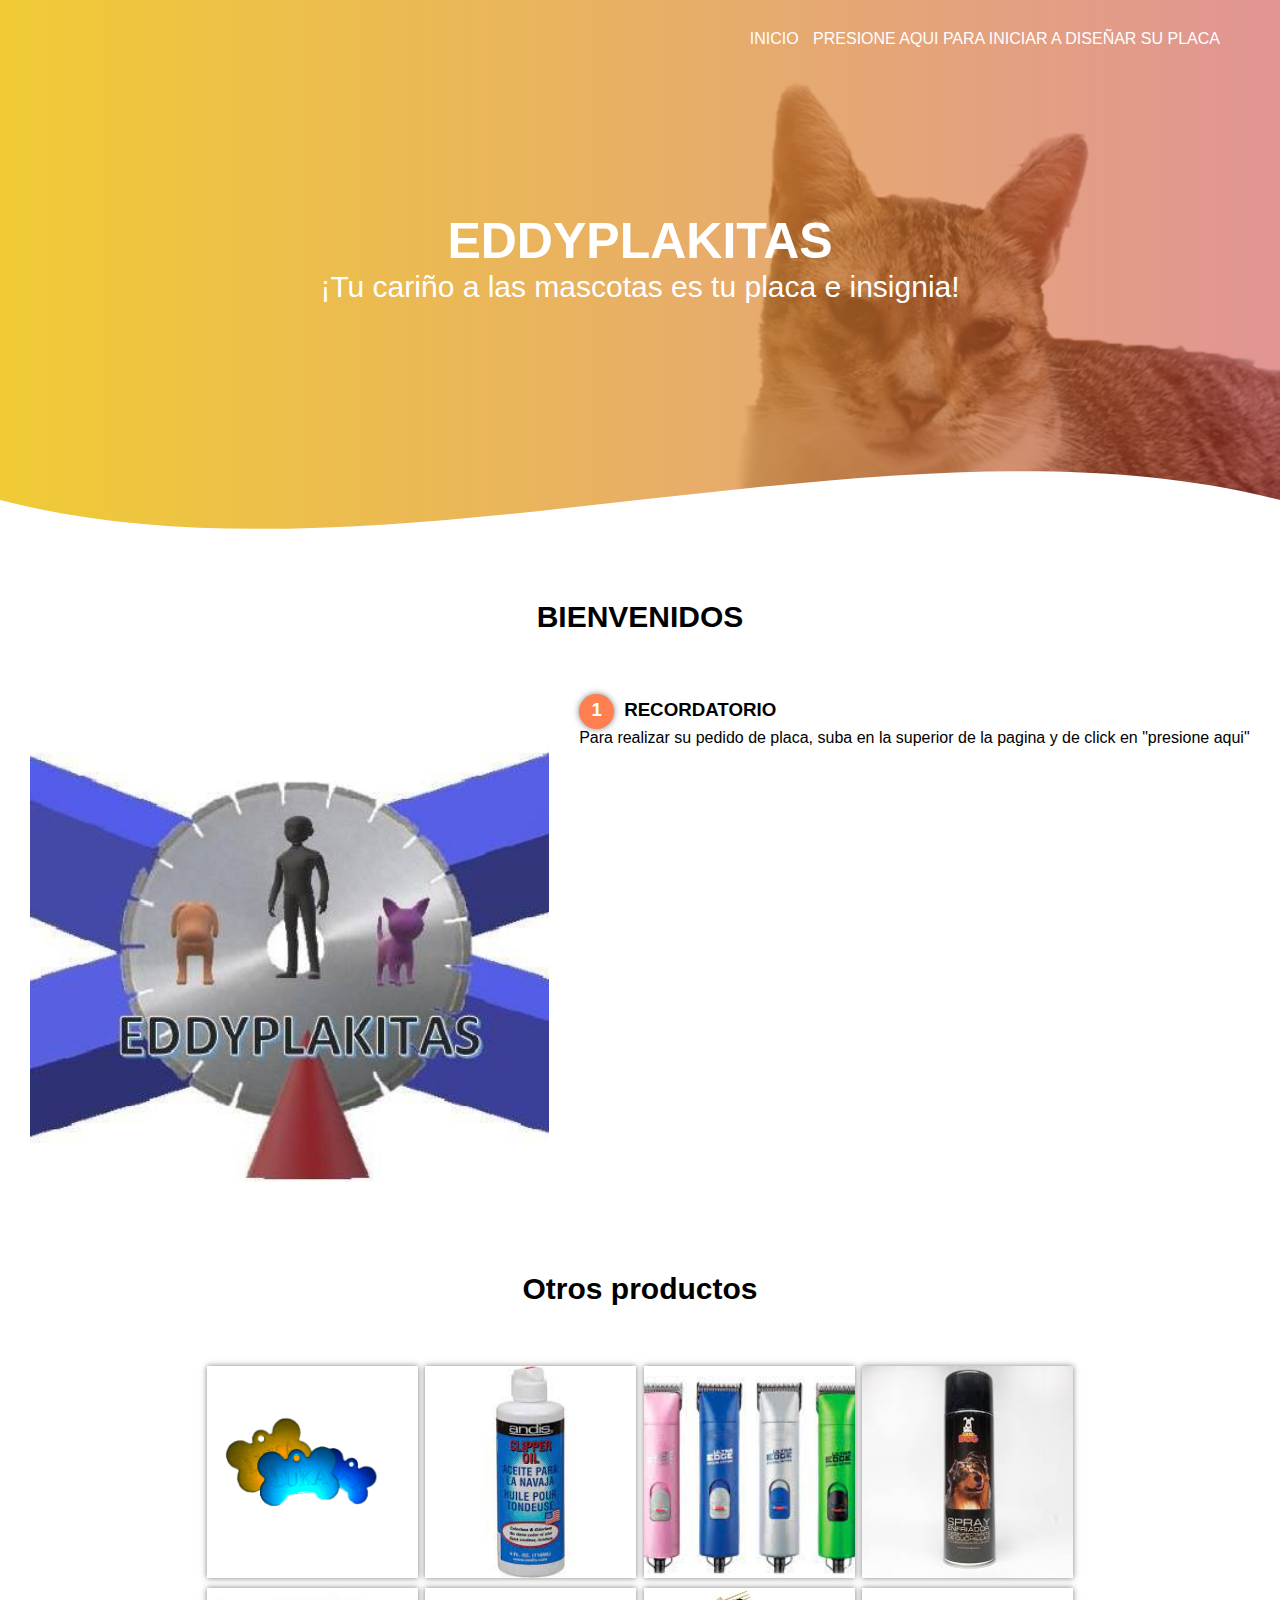
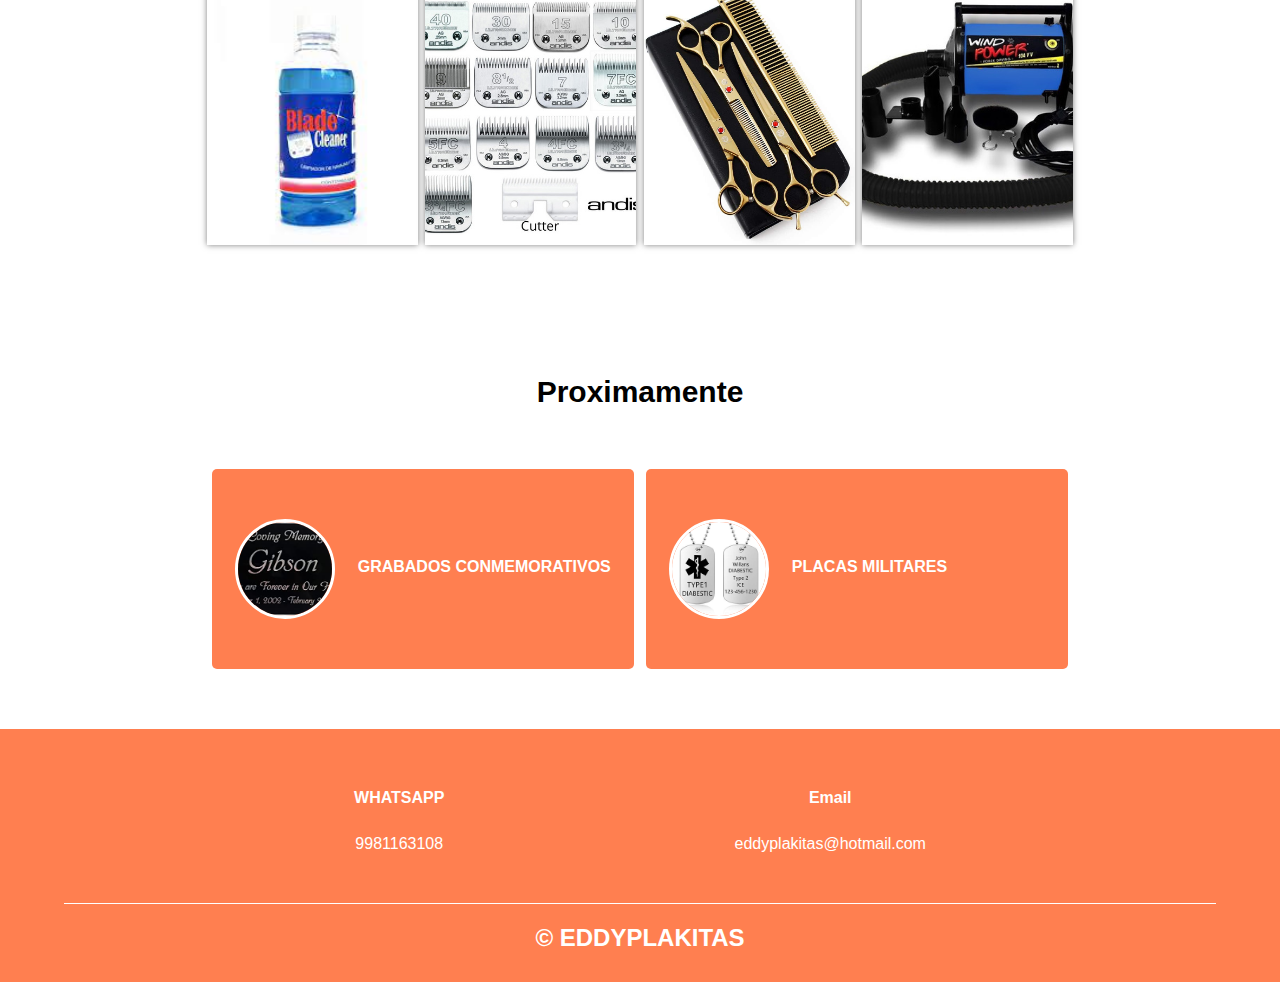
<file: index.html>
<!DOCTYPE html>
<html lang="en">
<head>
    <meta charset="UTF-8">
    <meta http-equiv="X-UA-Compatible" content="IE=edge">
    <meta name="viewport" content="width=device-width, initial-scale=1.0">
    <title>EDDYPL@KITAS</title>
    <link rel="shortcut icon" href="img/LOGO.jpg" type="image/x-icon">
    <link rel="stylesheet" href="css/estilos.css">
</head>
<body>
    <header>
        <nav>
            <a href="#">INICIO</a>
            <a href="Pagina 2/pagina2.html">PRESIONE AQUI PARA INICIAR A DISEÑAR SU PLACA</a>
        </nav>
        <section class="textos-header">
            <h1>EDDYPLAKITAS</h1>
            <h2>¡Tu cariño a las mascotas es tu placa e insignia!</h2>
        </section>
        <!-- Generated by https://smooth.ie/blogs/news/svg-wavey-transitions-between-sections -->

<div class="wave" style="height: 150px; overflow: hidden;" ><svg viewBox="0 0 500 150" preserveAspectRatio="none" style="height: 100%; width: 100%;"><path d="M0.00,49.98 C149.99,150.00 349.20,-49.98 500.00,49.98 L500.00,150.00 L0.00,150.00 Z" style="stroke: none; fill: #fff;"></path></svg></div>
    </header>
    <main>
        <section class="contenedor-sobre-nosotros">
            <h2 class="titulo">BIENVENIDOS</h2>
            <div class="contenedor-Plaquitas">
                <img src="img/LOGO.jpg" alt="" class="imagen-about-us">
                <div class="contenido-de-textos">
                    <h3><span>1</span>RECORDATORIO</h3>
                    <p>Para realizar su pedido de placa, suba en la superior de la pagina y de click en "presione aqui"</p>
                </div>
            </div>
            
        </section>
        <section class="portafolio">
            <div class="contenedor">
                <h2 class="titulo">Otros productos</h2>
                <div class="galeria-port">
                    <div class="imagen-port">
                        <img src="img/PLAQUIT.png" alt="">
                        <div class="hover-galeria">
                            <img src="img/SIN FONDO HUELLANEGRO.png" alt="">
                            <p>Venta</p>
                        </div>
                    </div>
                    <div class="imagen-port">
                        <img src="img/ACEITE.jpg" alt="">
                        <div class="hover-galeria">
                            <img src="img/COMPRA.png" alt="">
                            <p>Venta de aceite</p>
                        </div>
                    </div>
                    <div class="imagen-port">
                        <img src="img/ANDIS MAQUINA.jpg" alt="">
                        <div class="hover-galeria">
                            <img src="img/REPARACION.png" alt="">
                            <p>Mantenimiento, reparacion y venta</p>
                        </div>
                    </div>
                    <div class="imagen-port">
                        <img src="img/ENFRIADOR GOLDEN.jpg" alt="">
                        <div class="hover-galeria">
                            <img src="img/COMPRA.png" alt="">
                            <p>Venta</p>
                        </div>
                    </div>
                    <div class="imagen-port">
                        <img src="img/BLADE CLEANER.jpg" alt="">
                        <div class="hover-galeria">
                            <img src="img/COMPRA.png" alt="">
                            <p>Venta</p>
                        </div>
                    </div>
                    <div class="imagen-port">
                        <img src="img/CUCHILLA ANDIS.jpg" alt="">
                        <div class="hover-galeria">
                            <img src="img/COMPRA.png" alt="">
                            <p>Afilado y venta</p>
                        </div>
                    </div>
                    <div class="imagen-port">
                        <img src="img/PRUPLE DRAGON.jpg" alt="">
                        <div class="hover-galeria">
                            <img src="img/COMPRA.png" alt="">
                            <p>Afilado y venta</p>
                        </div>
                    </div>
                    <div class="imagen-port">
                        <img src="img/SECADORA WIND.jpg" alt="">
                        <div class="hover-galeria">
                            <img src="img/REPARACION.png" alt="">
                            <p>Mantenimiento, reparacion y venta</p>
                        </div>
                    </div>
                </div>
            </div>
        </section>
        <section class="clientes contenedor">
            <h2 class="titulo">Proximamente</h2>
            <div class="cards">
                <div class="cards">
                    <img src="img/CONMEMORATIVO.jpg" alt="">
                    <div class="contenido-texto-cards">
                        <h4>GRABADOS CONMEMORATIVOS</h4>
                        <p></p>
                    </div>
                </div>
                <div class="cards">
                    <img src="img/MILITAR.jpg" alt="">
                    <div class="contenido-texto-cards">
                        <h4>PLACAS MILITARES</h4>
                        <p></p>
                    </div>
                </div>
            </div>
        </section>
    </main>
    <footer>
        <div class="contenedor-footer">
            <div class="content-foo">
                <h4>WHATSAPP</h4>
                <p>9981163108</p>
            </div>
            <div class="content-foo">
                <h4>Email</h4>
                <p>eddyplakitas@hotmail.com</p>
            </div>
        </div>
        <h2 class="titulo-final">&copy; EDDYPLAKITAS</h2>
    </footer>
</body>
</html>
</file>
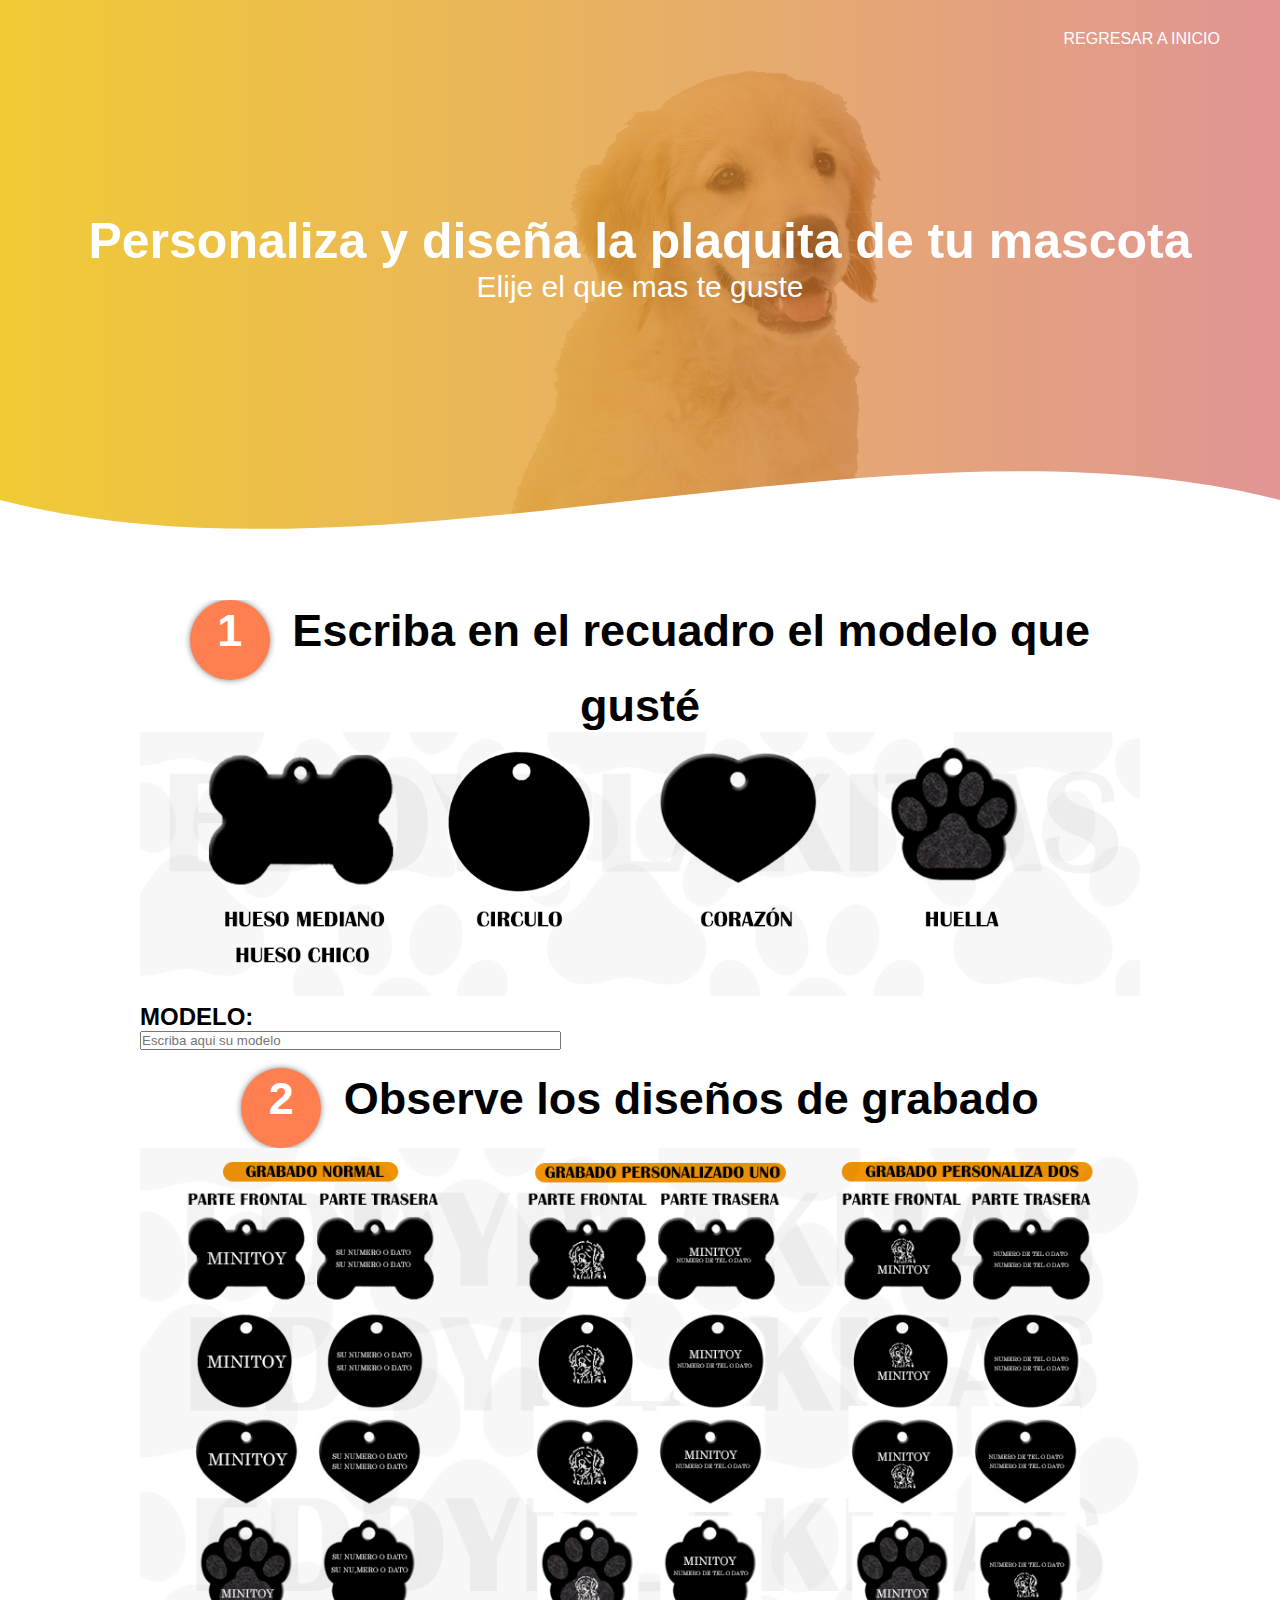
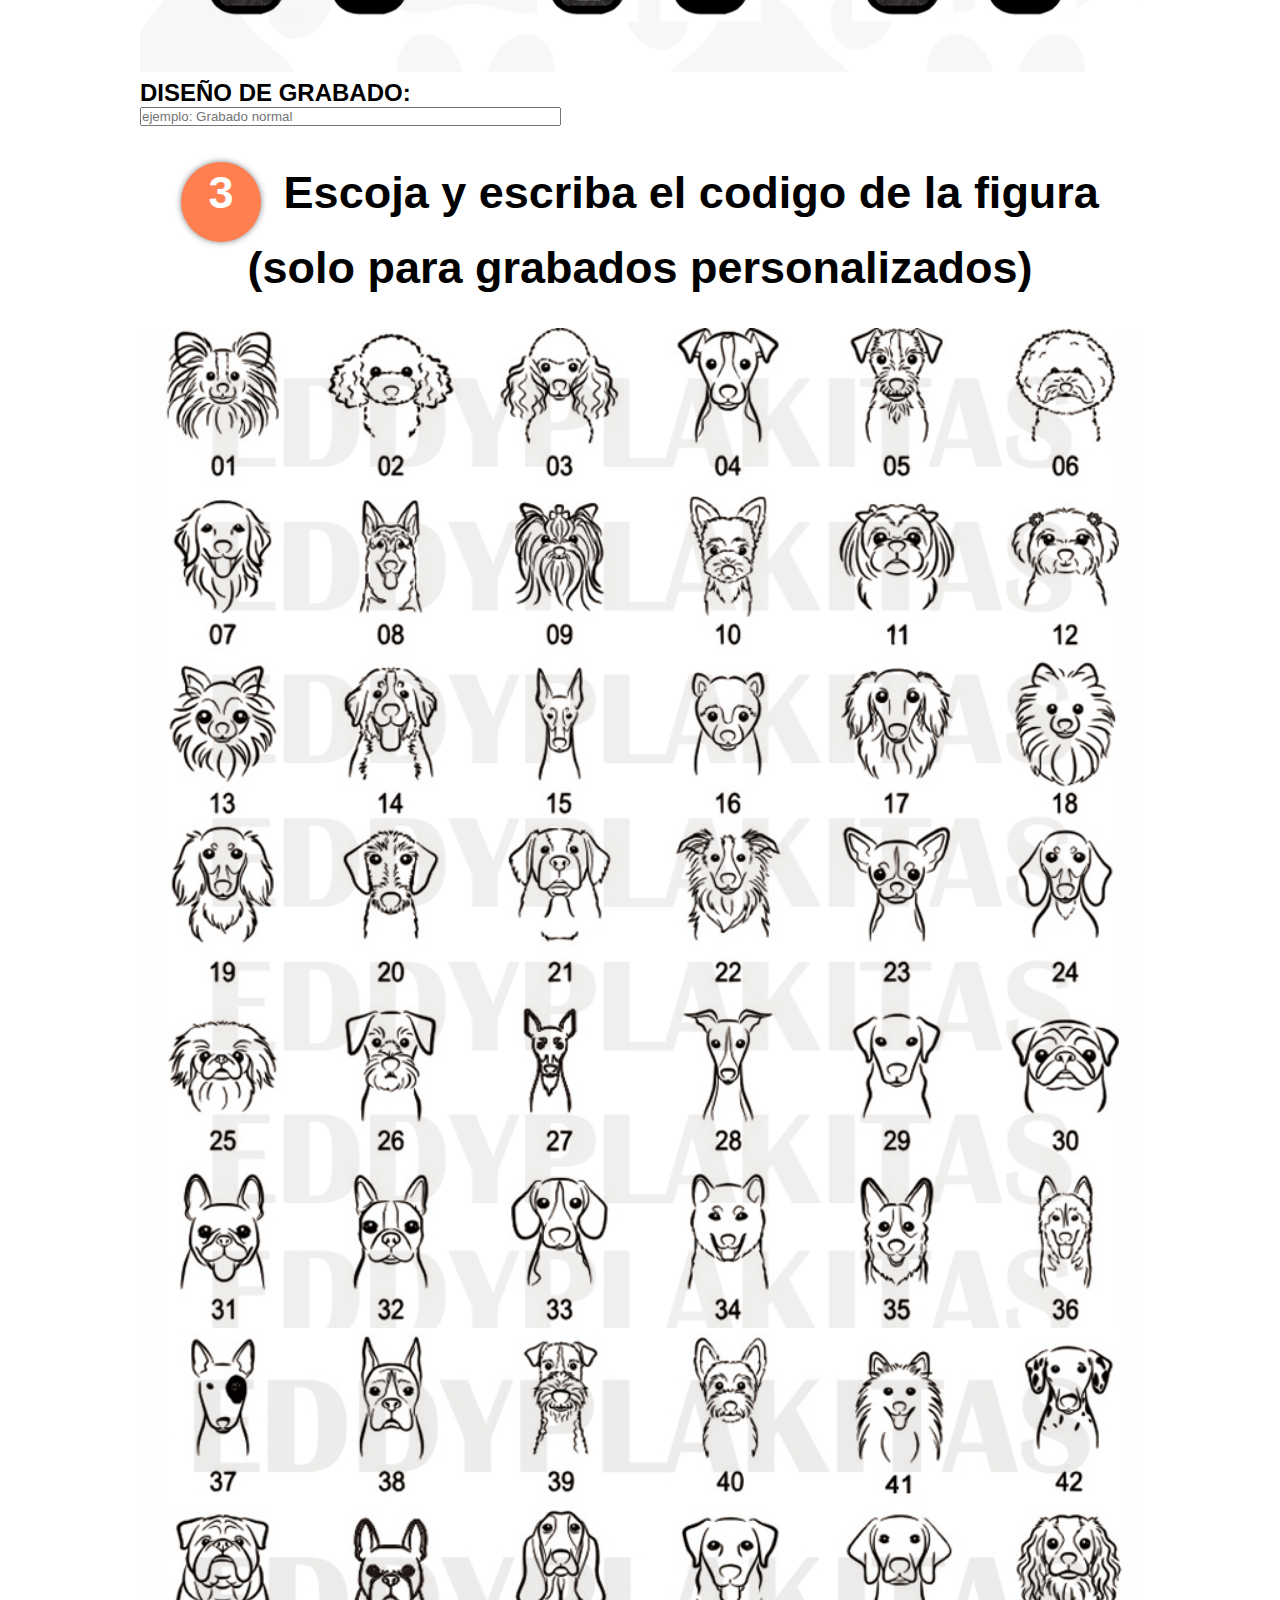
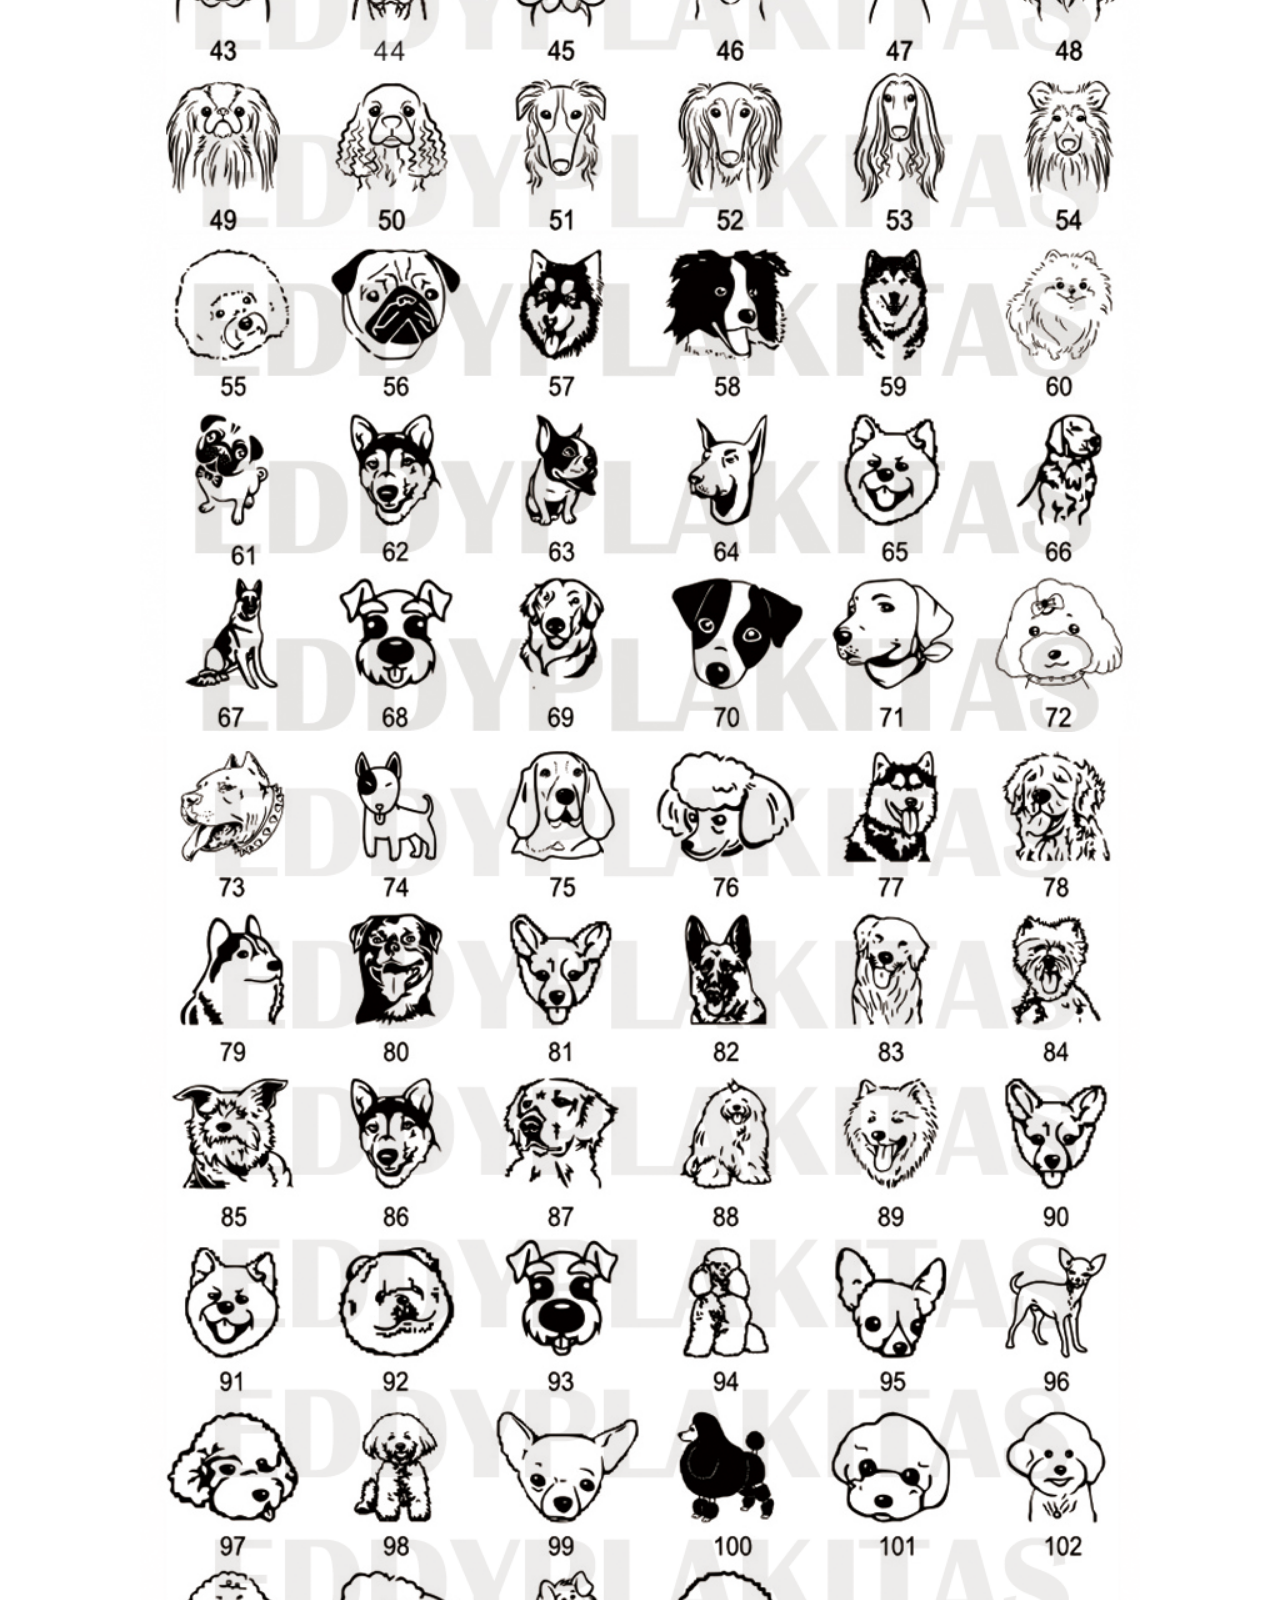
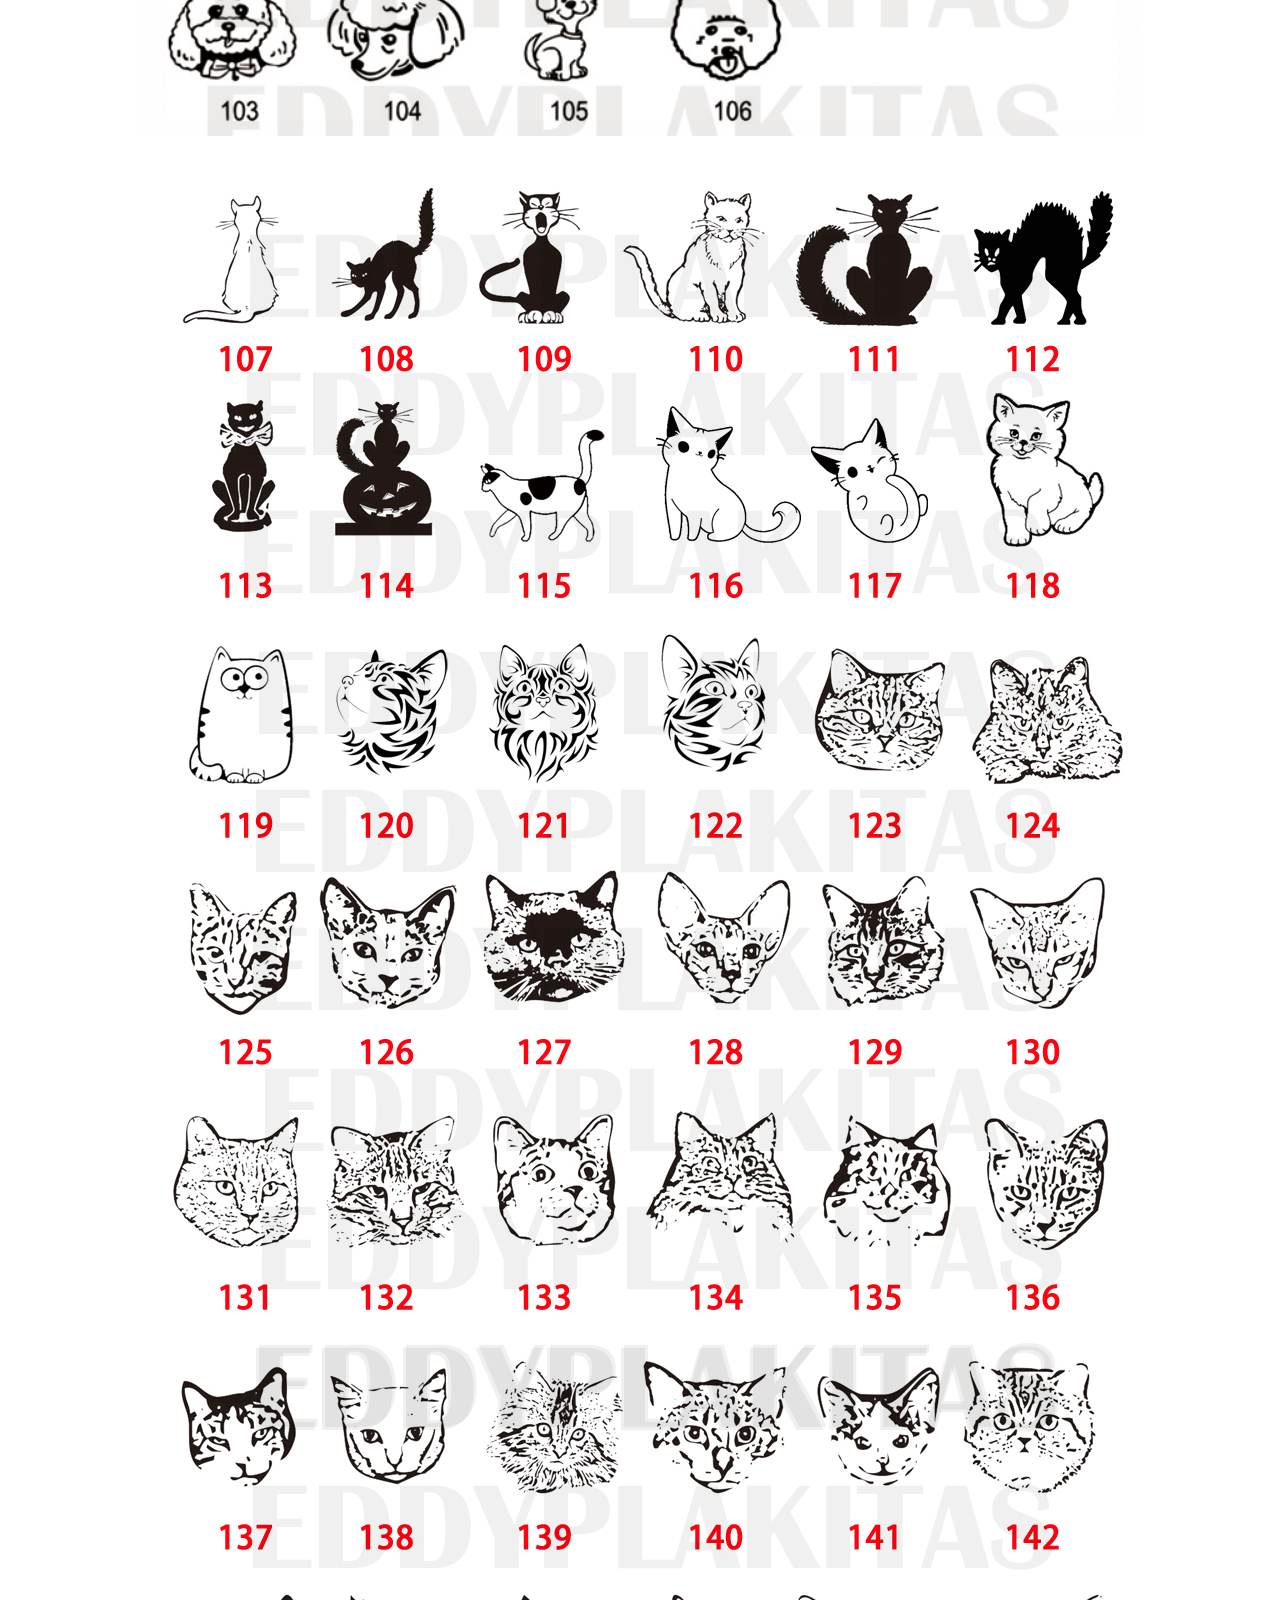
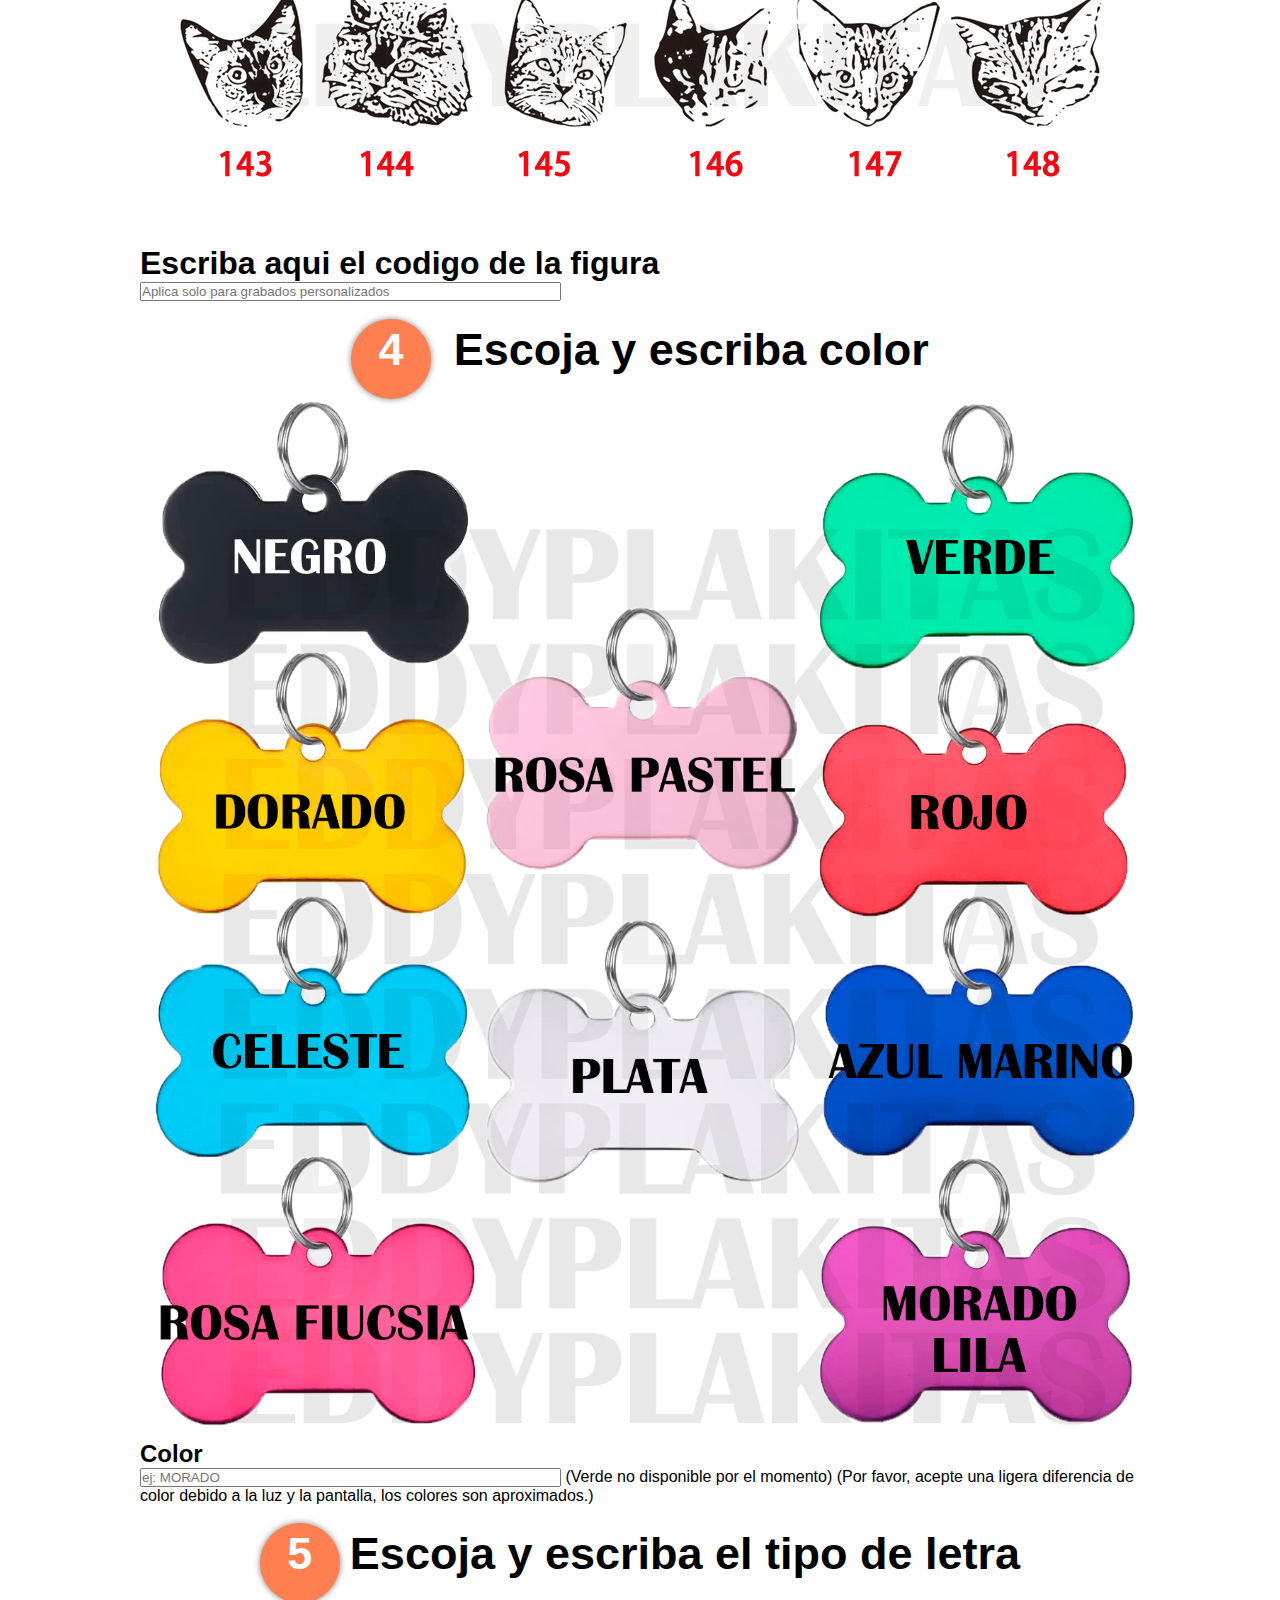
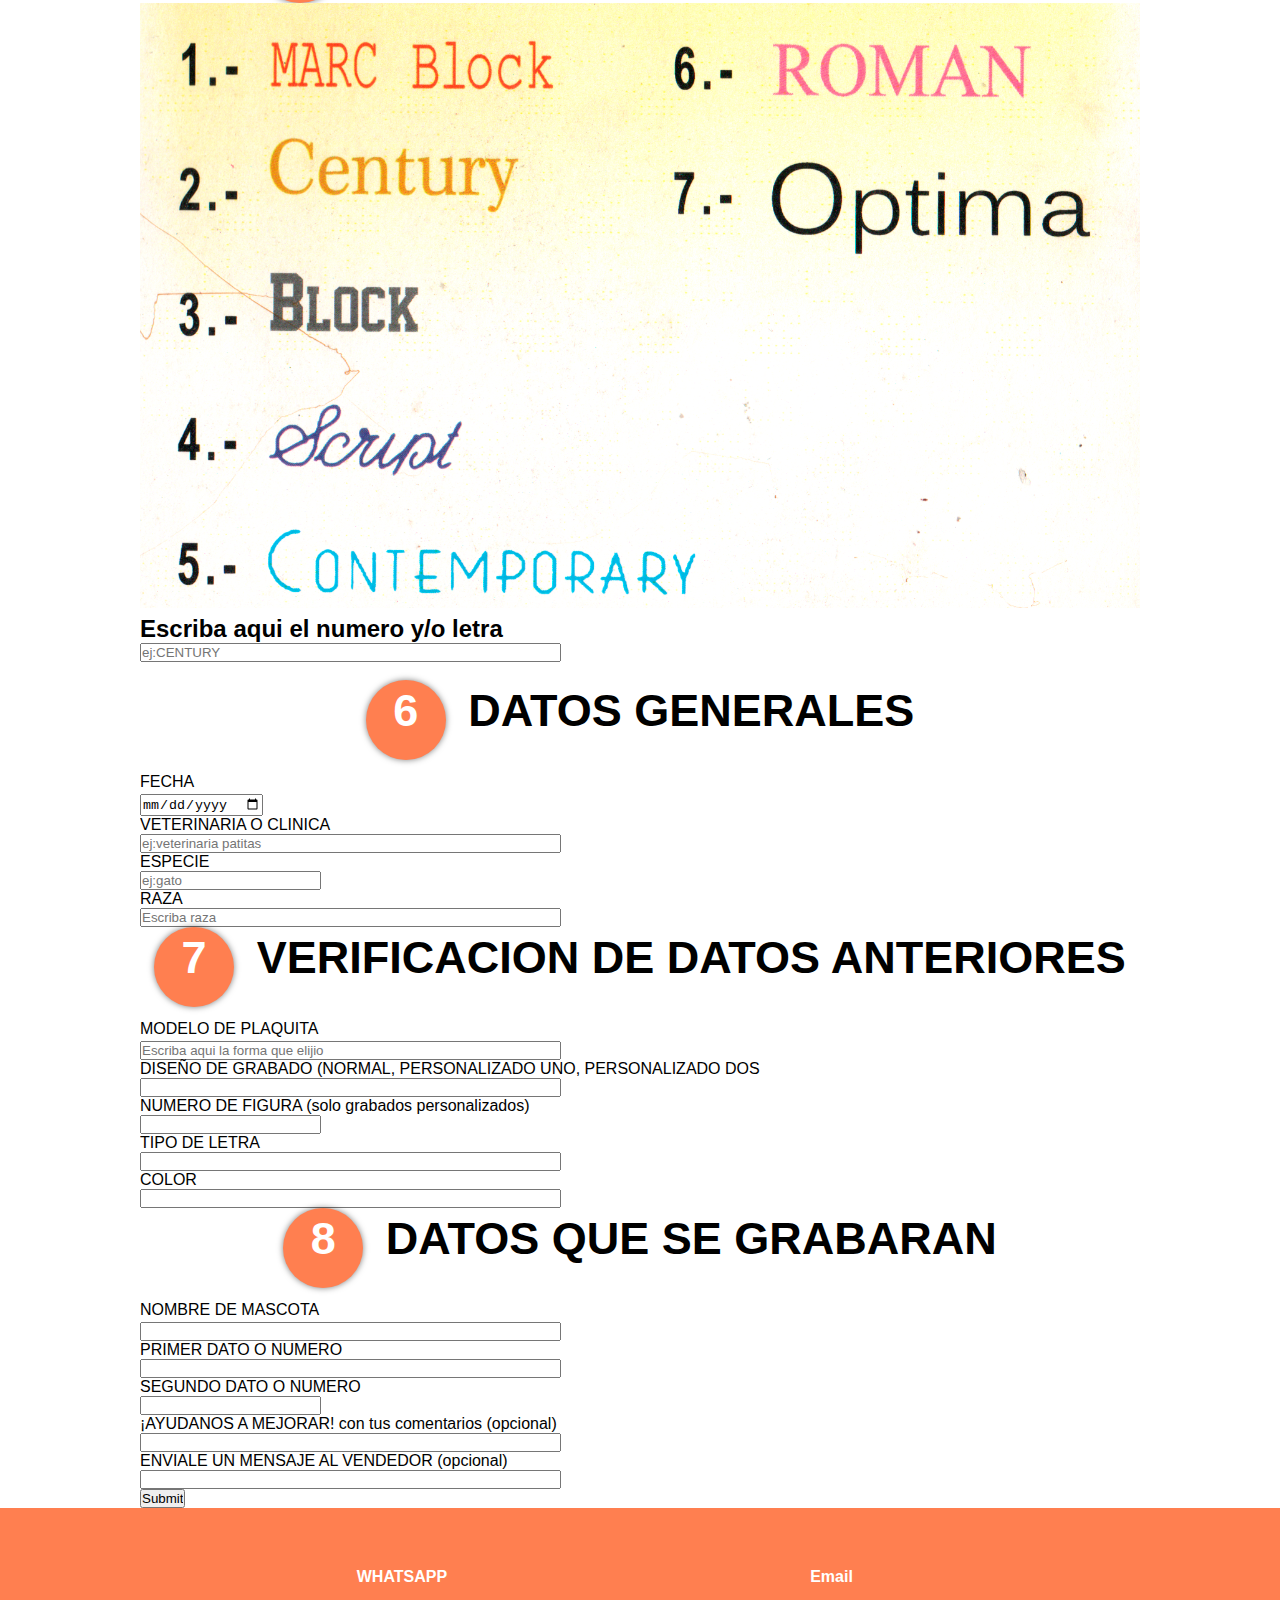
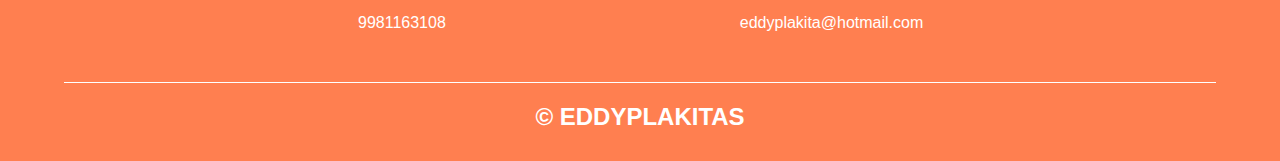
<file: Pagina 2/pagina2.html>
<!DOCTYPE html>
<html lang="en">
<head>
    <meta charset="UTF-8">
    <meta http-equiv="X-UA-Compatible" content="IE=edge">
    <meta name="viewport" content="width=device-width, initial-scale=1.0">
    <title>EDDYPL@KITAS</title>
    <link rel="shortcut icon" href="img/LOGO" type="image/x-icon">
    <link rel="stylesheet" href="css2/estilos2.css">
</head>
<body>
    <header>
        <nav>
            <a href="../index.html">REGRESAR A INICIO</a>
        </nav>
        <section class="textos-header">
            <h1>Personaliza y diseña la plaquita de tu mascota</h1>
            <h2>Elije el que mas te guste</h2>
        </section>
        <!-- Generated by https://smooth.ie/blogs/news/svg-wavey-transitions-between-sections -->

<div class="wave" style="height: 150px; overflow: hidden;" ><svg viewBox="0 0 500 150" preserveAspectRatio="none" style="height: 100%; width: 100%;"><path d="M0.00,49.98 C149.99,150.00 349.20,-49.98 500.00,49.98 L500.00,150.00 L0.00,150.00 Z" style="stroke: none; fill: #fff;"></path></svg></div>
    </header>
    <main>
        <form name="contact" method="post" data-netlify="true" class="about-services">
            <div class="PREGUNTAS">
                <label class="titulo"><h2><span>1</span> Escriba en el recuadro el modelo que gusté</h2></label> 
                <img src="img2/Formas eddyplakitas.png" class="imagen-about-us">
                <h2>MODELO:</h2>
                <input type="text" name="FORMA" required class="radios" placeholder="Escriba aqui su modelo" size="50px" maxlength="50"><br>
            </div><br>
            <div class="PREGUNTAS">
                <label class="titulo"><h2><span>2</span> Observe los diseños de grabado</h2></label> 
                <img src="img2/Estructura eddyplakitas.png" class="imagen-about-us"><br>
                <h2>DISEÑO DE GRABADO:</h2>
                <input type="text" name="ESTRUCTURA" required class="radios" placeholder="ejemplo: Grabado normal" size="50px" maxlength="50"><br>
            </div><br>
            <br>
            <div class="PREGUNTAS">
                <label class="titulo"><h2><span> 3</span> Escoja y escriba el codigo de la figura (solo para grabados personalizados)</h2></label> 
                <br>
                <img src="img2/Diseño perro 1 a 36 eddyplakitas.png" class="imagen-about-us"><br>
                <img src="img2/Diseño perro 37 a 72.jpg" class="imagen-about-us"><br>
                <img src="img2/Diseño perro 73 a 106.png" class="imagen-about-us"><br>
                <img src="img2/Diseño gato 107 a 148.png" class="imagen-about-us"><br>
                <h1>Escriba aqui el codigo de la figura</h1>
                <input type="text" size="50px" name="numerodediseño" placeholder="Aplica solo para grabados personalizados" maxlength="3">
            </div><br>
            <div class="PREGUNTAS">
                <label class="titulo"><h2><span>4</span> Escoja y escriba color</h2></label>
                <img src="img2/coloreseddyplakita.png" alt="" class="imagen-about-us"><br>
                <h2>Color</h2>
                <input type="text" name="color" required class="radios" placeholder="ej: MORADO" size="50px"> (Verde no disponible por el momento) (Por favor, acepte una ligera diferencia de color debido a la luz y la pantalla, los colores son aproximados.)<br>
            </div><br>
            <div class="PREGUNTAS">
                <label class="titulo"><h2><span>5</span>Escoja y escriba el tipo de letra</h2></label>
                <img src="img2/LETRA.png" alt="" class="imagen-about-us"><br>
                <h2>Escriba aqui el numero y/o letra</h2>
                <input type="text" name="color" required class="radios" placeholder="ej:CENTURY" size="50px"><br>
            </div><br>
            <div class="PREGUNTAS">
                <label class="titulo"><h2><span>6</span> DATOS GENERALES</h2></label>
                <label>FECHA</label><br>
                <input type="date" size="50px" name="FECHA"><br>
                <label>VETERINARIA O CLINICA </label><br>
                <input type="text" size="50px" required name="NOMBREVETERINARIA" placeholder="ej:veterinaria patitas"><br>
                <label>ESPECIE</label><br>
                <input type="text" size="20px" name="ESPECIE" placeholder="ej:gato" maxlength="20"><br>
                <label>RAZA</label><br>
                <input type="text" size="50px" name="RAZA" placeholder="Escriba raza" maxlength="30"><br>
            </div>
            <div class="PREGUNTAS">
                <label class="titulo"><h2><span>7</span> VERIFICACION DE DATOS ANTERIORES</h2></label>
                
                <label>MODELO DE PLAQUITA</label><br>
                <input type="text" size="50px" name="FORMA" placeholder="Escriba aqui la forma que elijio"><br>
                
                <label>DISEÑO DE GRABADO (NORMAL, PERSONALIZADO UNO, PERSONALIZADO DOS</label><br>
                <input type="text" size="50px" required name="DISEÑOGRABADO"><br>
                
                <label>NUMERO DE FIGURA (solo grabados personalizados)</label><br>
                <input type="text" size="20px" name="FIGURA" maxlength="3"><br>
                
                <label>TIPO DE LETRA</label><br>
                <input type="text" size="50px" required name="LETRA" maxlength="30"><br>
                
                <label>COLOR</label><br>
                <input type="text" size="50px" required name="COLOR" maxlength="30"><br>
            </div>
            <div class="PREGUNTAS">
                <label class="titulo"><h2><span>8</span> DATOS QUE SE GRABARAN</h2></label>
                
                <label>NOMBRE DE MASCOTA</label><br>
                <input type="text" size="50px" name="NOMBREDEMASCOTA"><br>
                
                <label>PRIMER DATO O NUMERO</label><br>
                <input type="text" size="50px" required name="DATO O NUMERO" maxlength="15"><br>
                
                <label>SEGUNDO DATO O NUMERO</label><br>
                <input type="text" size="20px" name="DATO O NUMERO DOS" maxlength="15"><br>
                
                <label>¡AYUDANOS A MEJORAR! con tus comentarios (opcional)</label><br>
                <input type="text" size="50px" name="AYUDANOS A MEJORAR" maxlength="50"><br>
                
                <label>ENVIALE UN MENSAJE AL VENDEDOR (opcional)</label><br>
                <input type="text" size="50px" name="MENSAJE A VENDEDOR" maxlength="50"><br>
                
                <input type="submit">
            </div>
        </form>  
    </main>
    <footer>
        <div class="contenedor-footer">
            <div class="content-foo">
                <h4>WHATSAPP</h4>
                <p>9981163108</p>
            </div>
            <div class="content-foo">
                <h4>Email</h4>
                <p>eddyplakita@hotmail.com</p>
            </div>
        </div>
        <h2 class="titulo-final">&copy; EDDYPLAKITAS</h2>
    </footer>
</body>
</html>
</file>
<file: css/estilos.css>
*{
    margin: 0%;
    padding: 0%;
    box-sizing: border-box;
}

body{
    font-family: -apple-system, BlinkMacSystemFont, 'Segoe UI', Roboto, Oxygen, Ubuntu, Cantarell, 'Open Sans', 'Helvetica Neue', sans-serif;
}

.contenedor{
    padding: 60px;
    width: 90%;
    max-width: 1000px;
    margin: auto;
    overflow: hidden;

}

.titulo{
    color: black;
    font-size: 30px;
    text-align: center;
    margin-bottom: 60px;
}

/*header*/

header{
    width: 100%;
    height: 600px;
    background: #C02425;  
    /* fallback for old browsers */
    background: linear-gradient(to right, #f0cb35, #c024247c),url(../img/EVA\ OFF.png);  
    /* Chrome 10-25, Safari 5.1-6 */
    background: linear-gradient(to right, #f0cb35, #c024247c),url(../img/EVA\ OFF.png); 
    /* W3C, IE 10+/ Edge, Firefox 16+, Chrome 26+, Opera 12+, Safari 7+ */
    background-size: cover;
    background-attachment: fixed;
    position: relative;
}

nav{
    text-align: right;
    padding: 30px 50px 0 0;

}

nav > a{
    color: rgb(255, 255, 255);
    font-weight: 3000;
    text-decoration: none;
    margin-right: 10px;    
}
nav > a:hover{
    text-decoration: underline;  
}

header .textos-header{
    display: flex;
    height: 420px;
    width: 100%;
    align-items: center;
    justify-content: center;
    flex-direction: column;
    text-align: center;

}

.textos-header h1{
    font-size: 50px;
    color: #fff;
}

.textos-header h2{
    font-size: 30px;
    font-weight: 300;
    color: #fff;

}

.wave{
    position: absolute;
    bottom: 0;
    width: 100%;
}

/*about-us*/

.contenedor-Plaquitas{
    display: flex;
    justify-content: space-evenly;
}

.imagen-about-us{
    width: 40.5%;
    height: 90%;
}

.contenedor-sobre-nosotros .contenido-textos{
    width: 48%;
}

.contenido-textos h3{
    margin-bottom: 15px;
}

.contenedor-sobre-nosotros h3 span{
    background: coral;
    color: rgb(255, 255, 255);
    border-radius: 50%;
    display: inline-block;
    text-align: center;
    width: 35px;
    height: 35px;
    padding: 5px;
    box-shadow: 0 0 6px 0 rgba(0, 0,0,.5);
    margin-right: 10px;
}

.contenidos-sobre-nosotros p{
    padding: 0px 0px 30px 15px;
    font-weight: 300;
    text-align: justify;
}

/*Galeria*/

.portafolio {
    background: #fff;
}

.galeria-port{
    display: flex;
    justify-content: space-evenly;
    flex-wrap: wrap;
}

.imagen-port{
    width: 24%;
    margin-bottom: 10px; 
    overflow: hidden; 
    position: relative;
    cursor: pointer;
    box-shadow: 0 0 6px 0 rgba(0, 0,0,.5);
}

.imagen-port > img{
    width: 100%;
    height: 100%;
    object-fit: cover;
    display: block;

}

.hover-galeria{
    position: absolute;
    width: 100%;
    height: 100%;
    top: 0;
    transform: scale(0);
    background: hsla(29, 89%, 46%, 0.7);
    transition: transform .5s;
    display: flex;
    justify-content: center;
    align-items: center;
    flex-direction: column;
    
}

.hover-galeria img{
    width: 50px;

}

.hover-galeria p{
    color: #fff;
}

.imagen-port:hover .hover-galeria{
    transform: scale(1);

}

/*clientes*/

.cards{
    display: flex;
    justify-content: space-evenly;
}

.cards .cards{
    background: coral;
    display: flex;
    width: 48%;
    height: 200px;
    align-items: center;
    justify-content: space-evenly;
    border-radius: 5px;
    box-shadow: rgba(0, 0,0,.5);
}

.cards .cards img{
    width: 100px;
    height: 100px;
    object-fit: cover;
    border: 3px solid #fff;
    border-radius: 50%;
    display: block;
}

.cards .cards > .contenido-texto-cards{
    width: 60%;
    color: #fff;
}

.cards .cards > .contenido-texto-cards p{
    font-weight: 300;
    padding-top: 5px;
}

/* our team */

.about-services{
    background: #fff;
    padding-bottom: 30px;
}

.servicios.cont{
    display: flex;
    justify-content: space-between;
    align-items: center;
}

.servicios-ind{
    width: 28%;
    text-align: center;
}

.servicios-ind img{
    width: 90%;
}

.servicios-ind h3{
    margin: 10x 0;
}

.servicios-ind p{
    font-weight: 300;
    text-align: center;
}

/*footer*/

footer {
    background: coral;
    padding: 60px 0 30px 0;
    margin: auto;
    overflow: hidden;
}

.contenedor-footer{
    display: flex;
    width: 90%;
    justify-content: space-evenly;
    margin: auto;
    padding-bottom: 50px;
    border-bottom: 1px solid #fff;
}

.content-foo{
    text-align: center;
}

.content-foo h4{
    color: #fff;
    border-bottom: 3px solid coral;
    padding-bottom: 5px;
    margin-bottom: 20px;
}

.content-foo p{
    color: #fff;
}

.titulo-final{
    text-align: center;
    font-size: 24px;
    margin: 20px 0 0 0;
    color: rgb(255, 255, 255);
}
</file>
<file: Pagina 2/css2/estilos2.css>
*{
    margin: 0%;
    padding: 0%;
    box-sizing: border-box;
}

body{
    font-family: -apple-system, BlinkMacSystemFont, 'Segoe UI', Roboto, Oxygen, Ubuntu, Cantarell, 'Open Sans', 'Helvetica Neue', sans-serif;
}

.about-services{
    padding: 0px;
    width: 80%;
    max-width: 1000px;
    margin: auto;
    overflow: hidden;

}

.titulo{
    color: black;
    font-size: 30px;
    text-align: center;
    margin-bottom: 60px;
}

/*header*/

header{
    width: 100%;
    height: 600px;
    background: #C02425;  
    /* fallback for old browsers */
    background: linear-gradient(to right, #f0cb35, #c024247c),url(../img2/PERRO.png);  
    /* Chrome 10-25, Safari 5.1-6 */
    background: linear-gradient(to right, #f0cb35, #c024247c),url(../img2/PERRO.png); 
    /* W3C, IE 10+/ Edge, Firefox 16+, Chrome 26+, Opera 12+, Safari 7+ */
    background-size: cover;
    background-attachment: fixed;
    position: relative;
}

nav{
    text-align: right;
    padding: 30px 50px 0 0;

}

nav > a{
    color: rgb(255, 255, 255);
    font-weight: 300;
    text-decoration: none;
    margin-right: 10px;    
}
nav > a:hover{
    text-decoration: underline;  
}

header .textos-header{
    display: flex;
    height: 420px;
    width: 100%;
    align-items: center;
    justify-content: center;
    flex-direction: column;
    text-align: center;

}

.textos-header h1{
    font-size: 50px;
    color: #fff;
}

.textos-header h2{
    font-size: 30px;
    font-weight: 300;
    color: #fff;

}

.wave{
    position: absolute;
    bottom: 0;
    width: 100%;
}

/*about-us*/


.imagen-about-us{
    width: 100%;
    height: 90%;
}

.PREGUNTAS h2 span{
    background: coral;
    color: rgb(255, 255, 255);
    border-radius: 50%;
    display: inline-block;
    text-align: center;
    width: 80px;
    height: 80px;
    padding: 5px;
    box-shadow: 0 0 6px 0 rgba(0, 0,0,.5);
    margin-right: 10px;
}
/*footer*/

footer {
    background: coral;
    padding: 60px 0 30px 0;
    margin: auto;
    overflow: hidden;
}

.contenedor-footer{
    display: flex;
    width: 90%;
    justify-content: space-evenly;
    margin: auto;
    padding-bottom: 50px;
    border-bottom: 1px solid #fff;
}

.content-foo{
    text-align: center;
}

.content-foo h4{
    color: #fff;
    border-bottom: 3px solid coral;
    padding-bottom: 5px;
    margin-bottom: 20px;
}

.content-foo p{
    color: #fff;
}

.titulo-final{
    text-align: center;
    font-size: 24px;
    margin: 20px 0 0 0;
    color: rgb(255, 255, 255);
}
</file>
